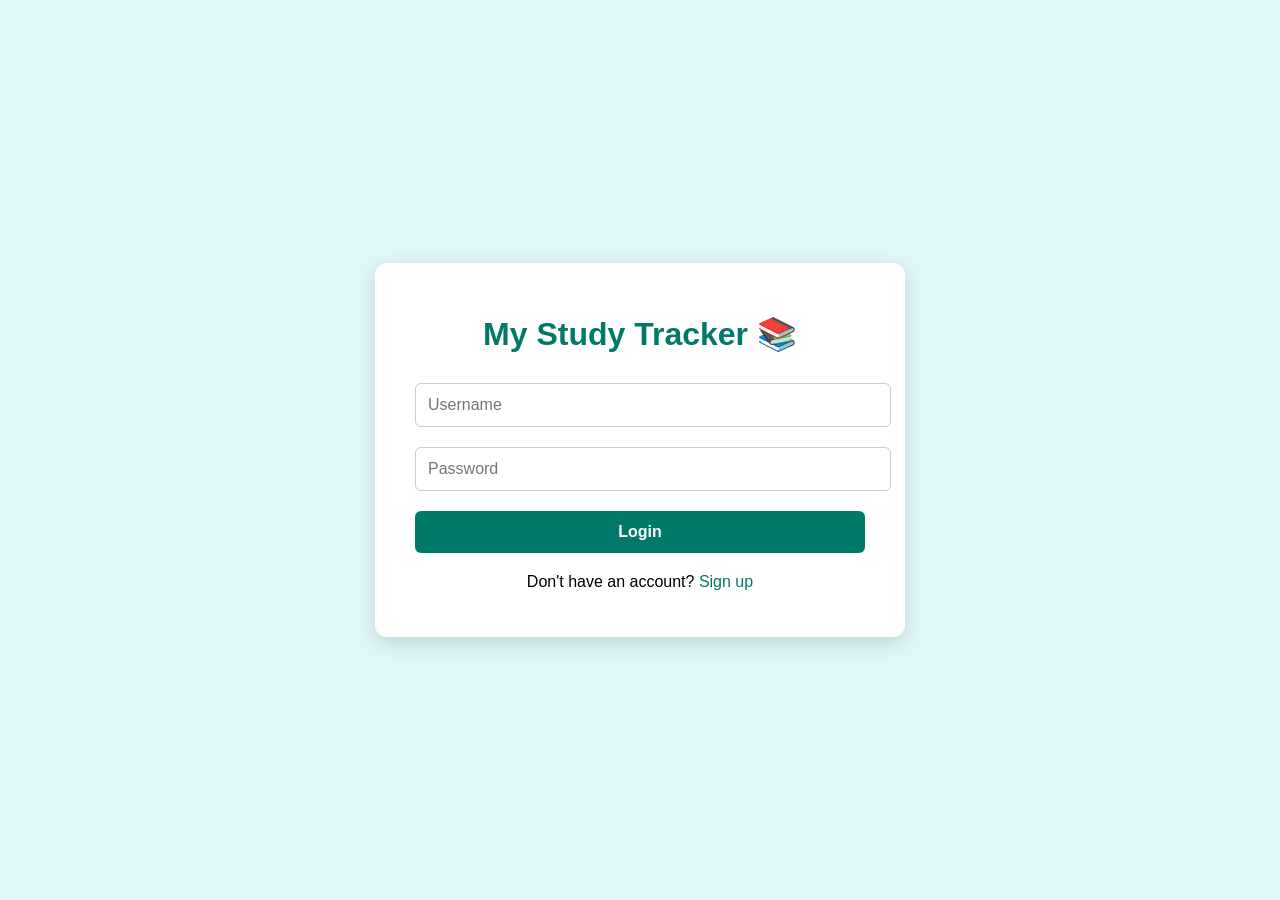
<file: index.html>
<!DOCTYPE html>
<html lang="en">
<head>
  <meta charset="UTF-8">
  <meta name="viewport" content="width=device-width, initial-scale=1.0">
  <title>My Study Tracker 📚 - Login</title>
  <link rel="stylesheet" href="style.css">
</head>
<body>
  <div class="container">
    <h1>My Study Tracker 📚</h1>
    <input type="text" id="loginUsername" placeholder="Username">
    <input type="password" id="loginPassword" placeholder="Password">
    <button id="loginBtn">Login</button>
    <p>Don't have an account? <a href="signup.html">Sign up</a></p>
  </div>
  <script src="script.js"></script>
</body>
</html>
</file>
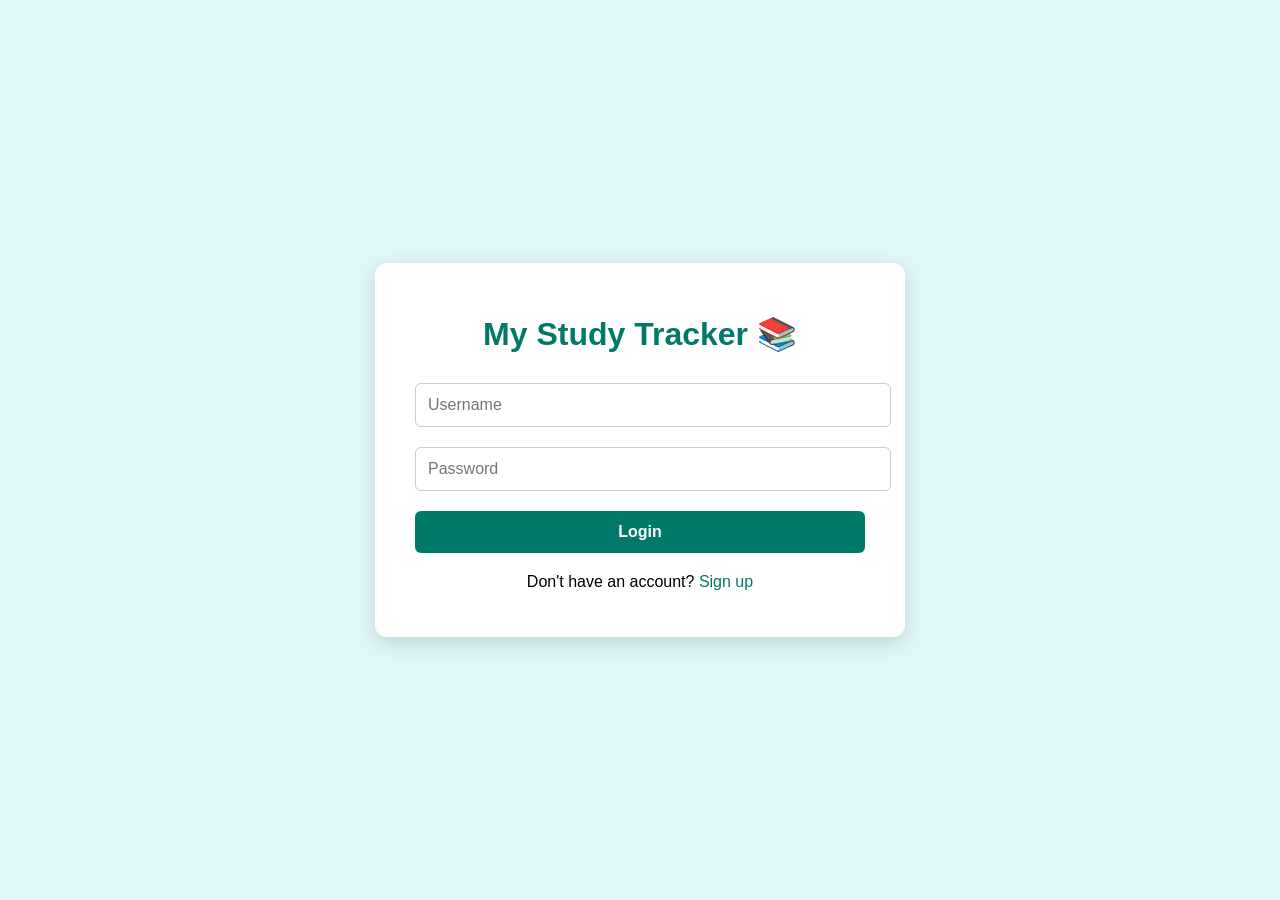
<file: dashboard.html>
<!DOCTYPE html>
<html lang="en">
<head>
  <meta charset="UTF-8">
  <meta name="viewport" content="width=device-width, initial-scale=1.0">
  <title>My Study Tracker 📚 - Dashboard</title>
  <link rel="stylesheet" href="style.css">
</head>
<body>
  <div class="container">
    <h1>My Study Tracker 📚</h1>
    <div class="task-input">
      <input type="text" id="taskInput" placeholder="Enter a task...">
      <button id="addTaskBtn">Add Task</button>
    </div>
    <ul id="taskList"></ul>
    <div class="progress-container">
      <p>Progress:</p>
      <div class="progress-bar">
        <div class="progress-fill" id="progressFill"></div>
      </div>
      <p id="progressText">0% completed</p>
    </div>
    <p><a href="user-profile.html">Go to Profile</a></p>
  </div>
  <script src="script.js"></script>
</body>
</html>
</file>
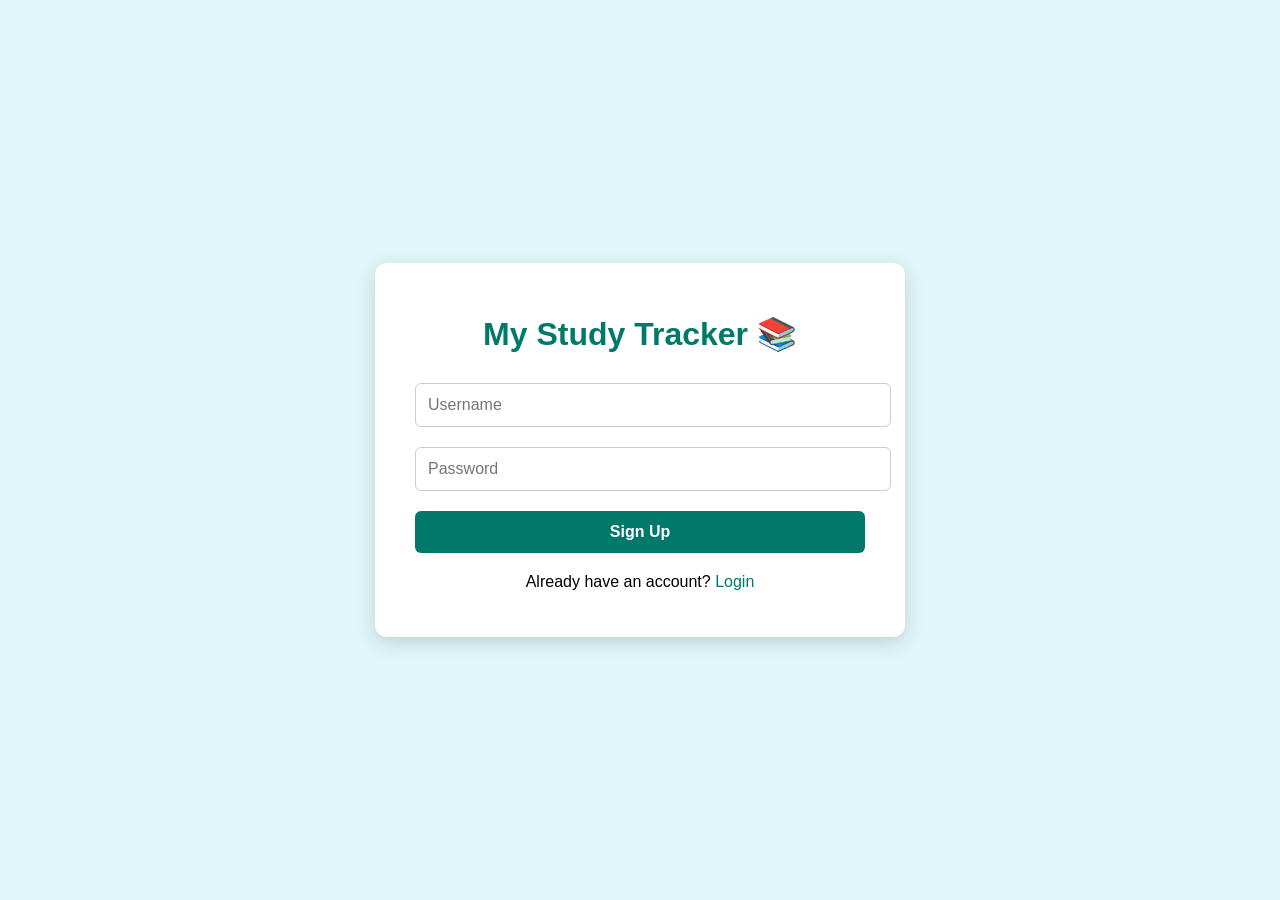
<file: signup.html>
<!DOCTYPE html>
<html lang="en">
<head>
  <meta charset="UTF-8">
  <meta name="viewport" content="width=device-width, initial-scale=1.0">
  <title>My Study Tracker 📚 - Signup</title>
  <link rel="stylesheet" href="style.css">
</head>
<body>
  <div class="container">
    <h1>My Study Tracker 📚</h1>
    <input type="text" id="signupUsername" placeholder="Username">
    <input type="password" id="signupPassword" placeholder="Password">
    <button id="signupBtn">Sign Up</button>
    <p>Already have an account? <a href="index.html">Login</a></p>
  </div>
  <script src="script.js"></script>
</body>
</html>
</file>
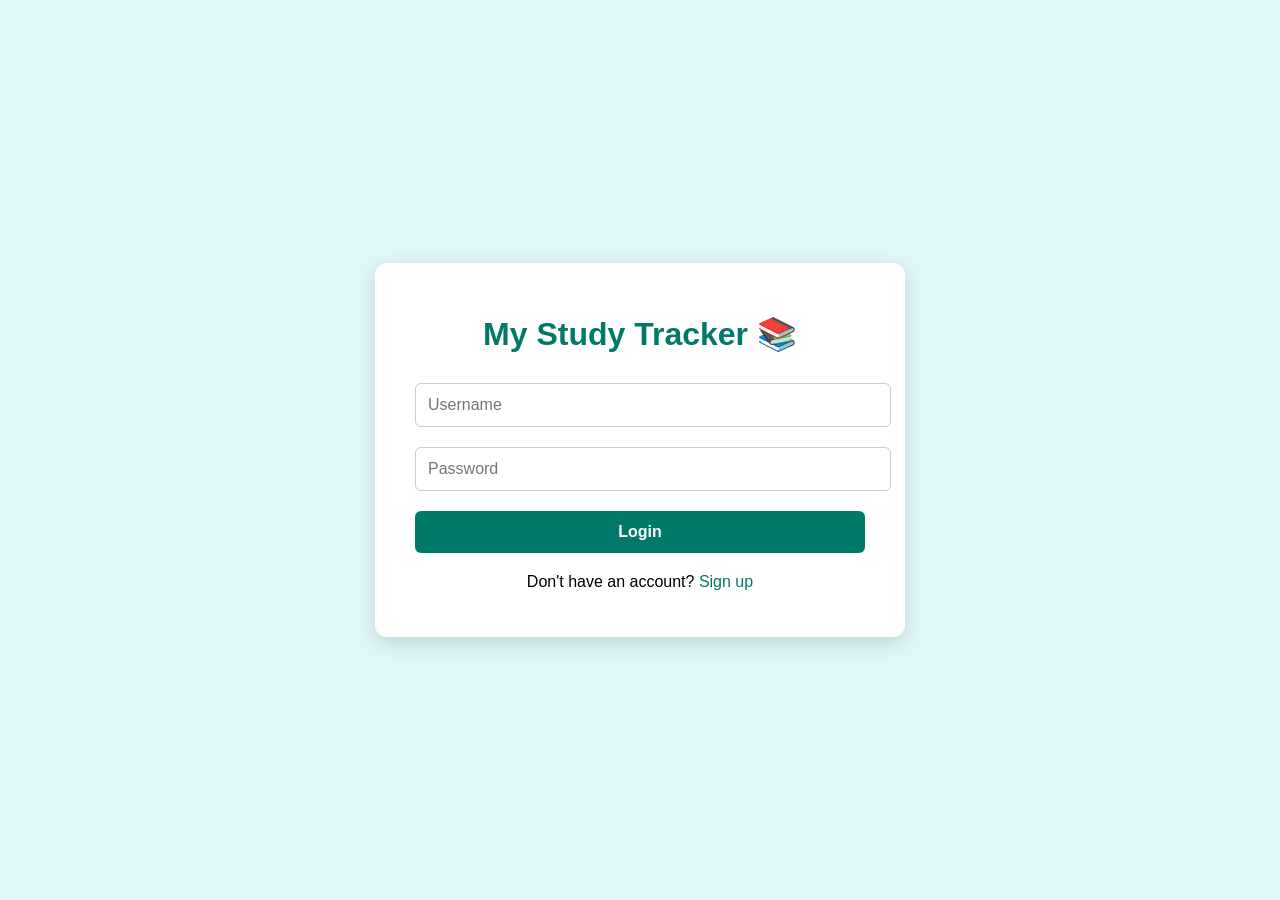
<file: user-profile.html>
<!DOCTYPE html>
<html lang="en">
<head>
  <meta charset="UTF-8">
  <meta name="viewport" content="width=device-width, initial-scale=1.0">
  <title>My Study Tracker 📚 - Profile</title>
  <link rel="stylesheet" href="style.css">
</head>
<body>
  <div class="container">
    <h1>Profile</h1>
    <p><strong>Username:</strong> <span id="usernameDisplay"></span></p>
    <p><strong>Total Tasks:</strong> <span id="totalTasks">0</span></p>
    <p><strong>Completed Tasks:</strong> <span id="completedTasks">0</span></p>
    <p><strong>Pending Tasks:</strong> <span id="pendingTasks">0</span></p>

    <div class="progress-container">
      <p>Completion Progress:</p>
      <div class="progress-bar">
        <div class="progress-fill" id="progressFillProfile"></div>
      </div>
      <p id="progressTextProfile">0% completed</p>
    </div>

    <button id="goDashboard">Go to Dashboard</button>
    <button id="logoutBtn">Logout</button>
  </div>
  <script src="script.js"></script>
</body>
</html>
</file>
<file: style.css>
body {
  font-family: 'Roboto', sans-serif;
  background: #e0f7fa;
  margin: 0;
  padding: 0;
  display: flex;
  justify-content: center;
  align-items: center;
  min-height: 100vh;
}

.container {
  background: #fff;
  padding: 30px 40px;
  border-radius: 12px;
  box-shadow: 0 6px 20px rgba(0,0,0,0.15);
  width: 450px;
  text-align: center;
}

h1 {
  margin-bottom: 20px;
  color: #00796b;
}

input {
  width: 100%;
  padding: 12px;
  margin: 10px 0;
  border-radius: 6px;
  border: 1px solid #ccc;
  font-size: 16px;
}

button {
  width: 100%;
  padding: 12px;
  margin: 10px 0;
  border: none;
  border-radius: 6px;
  background: #00796b;
  color: white;
  font-weight: bold;
  cursor: pointer;
  font-size: 16px;
}

button:hover {
  background: #004d40;
}

p {
  margin-top: 10px;
}

a {
  color: #00796b;
  text-decoration: none;
}

a:hover {
  text-decoration: underline;
}

/* ======= Task Manager Specific ======= */
.task-input {
  display: flex;
  justify-content: space-between;
  margin-bottom: 20px;
}

.task-input input {
  flex: 1;
  padding: 14px 20px;   /* Bigger typing space */
  font-size: 18px;       /* Clear text */
  border: 1px solid #ccc;
  border-radius: 6px;
  height: 40px;          /* Smaller height for the box */
}

.task-input button {
  margin-left: 10px;
  padding: 10px 18px;    /* Slightly smaller button */
  font-size: 16px;
  border: none;
  border-radius: 6px;
  background: #00796b;
  color: #fff;
  cursor: pointer;
}

ul {
  list-style: none;
  padding: 0;
}

li {
  display: flex;
  justify-content: space-between;
  align-items: center;
  background: #fafafa;
  padding: 8px;
  margin-bottom: 8px;
  border-radius: 6px;
  border: 1px solid #ddd;
}

li.completed {
  text-decoration: line-through;
  color: gray;
}

li span {
  flex: 1;
  word-break: break-word;
}

.progress-container {
  margin-top: 20px;
  text-align: left;
}

.progress-bar {
  background: #ddd;
  border-radius: 8px;
  overflow: hidden;
  height: 20px;
}

.progress-fill {
  background: #00796b;
  height: 100%;
  width: 0%;
  transition: width 0.3s ease;
}
</file>
